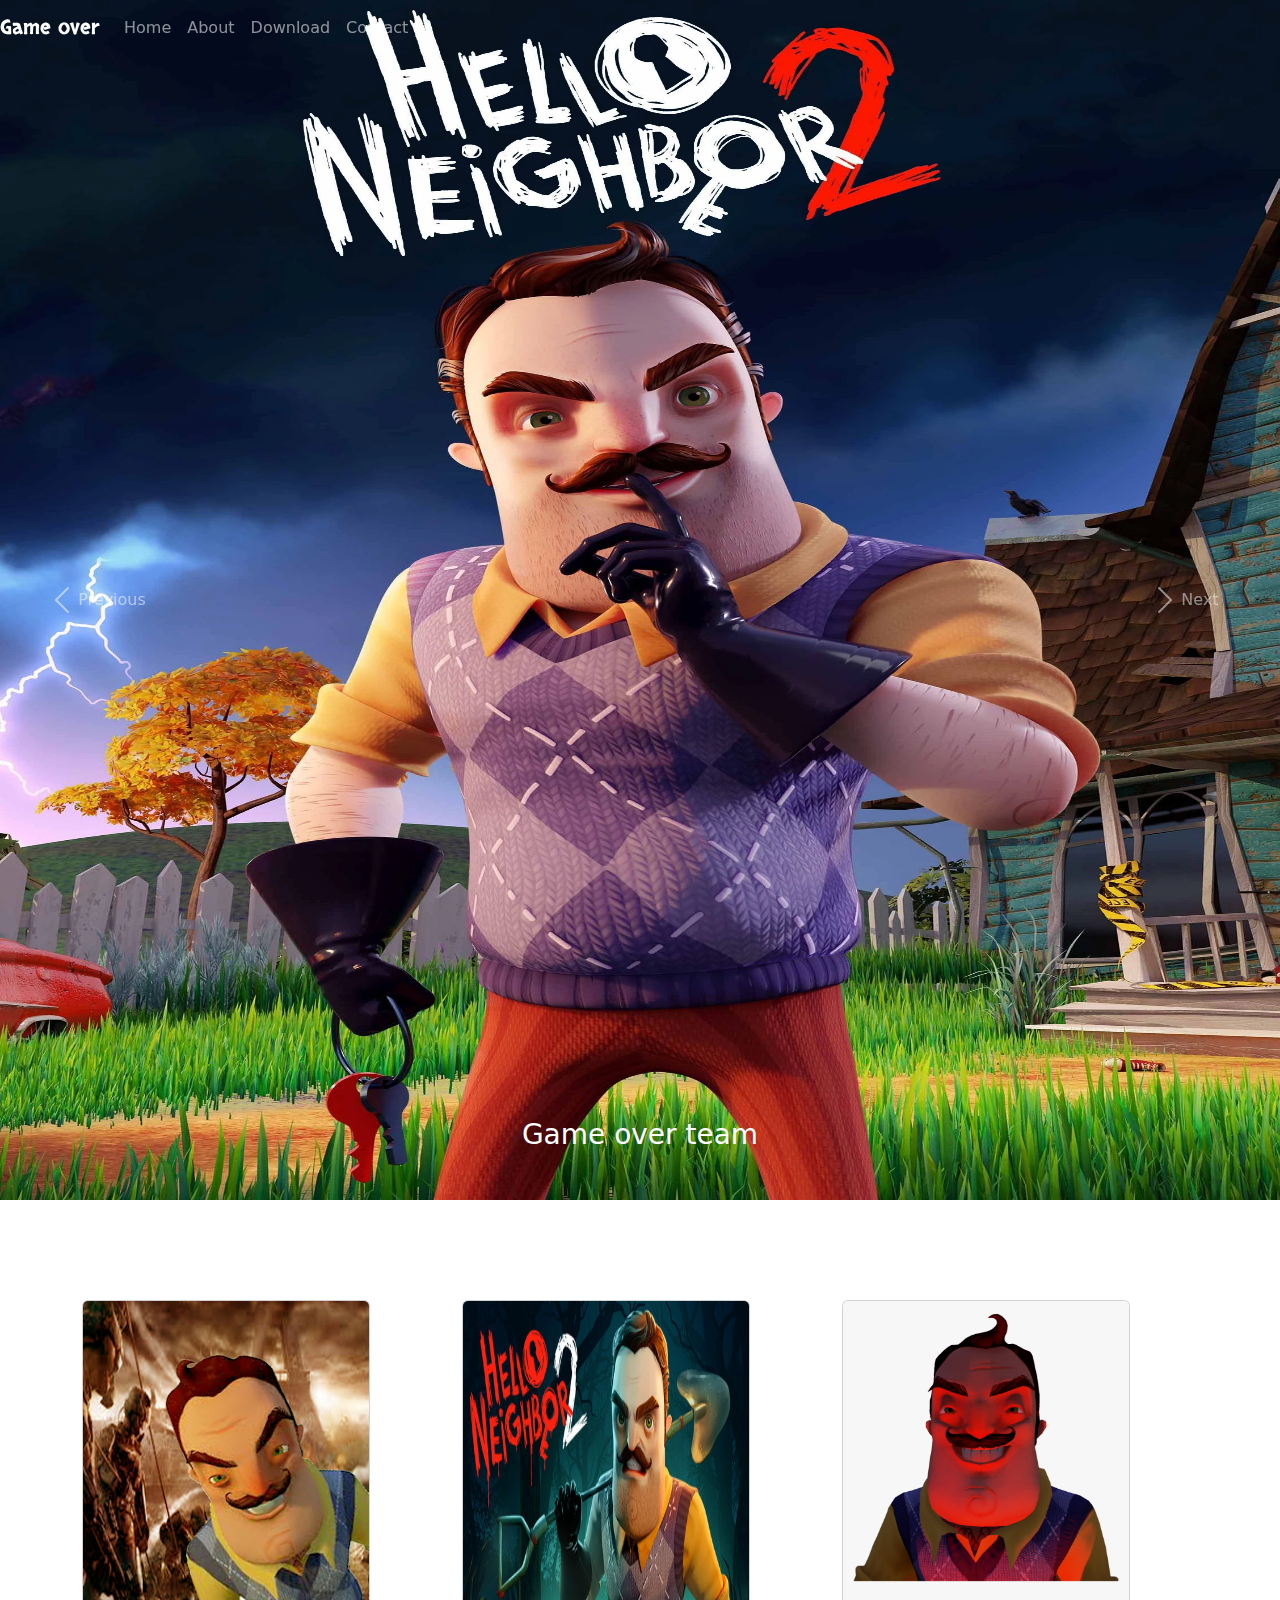
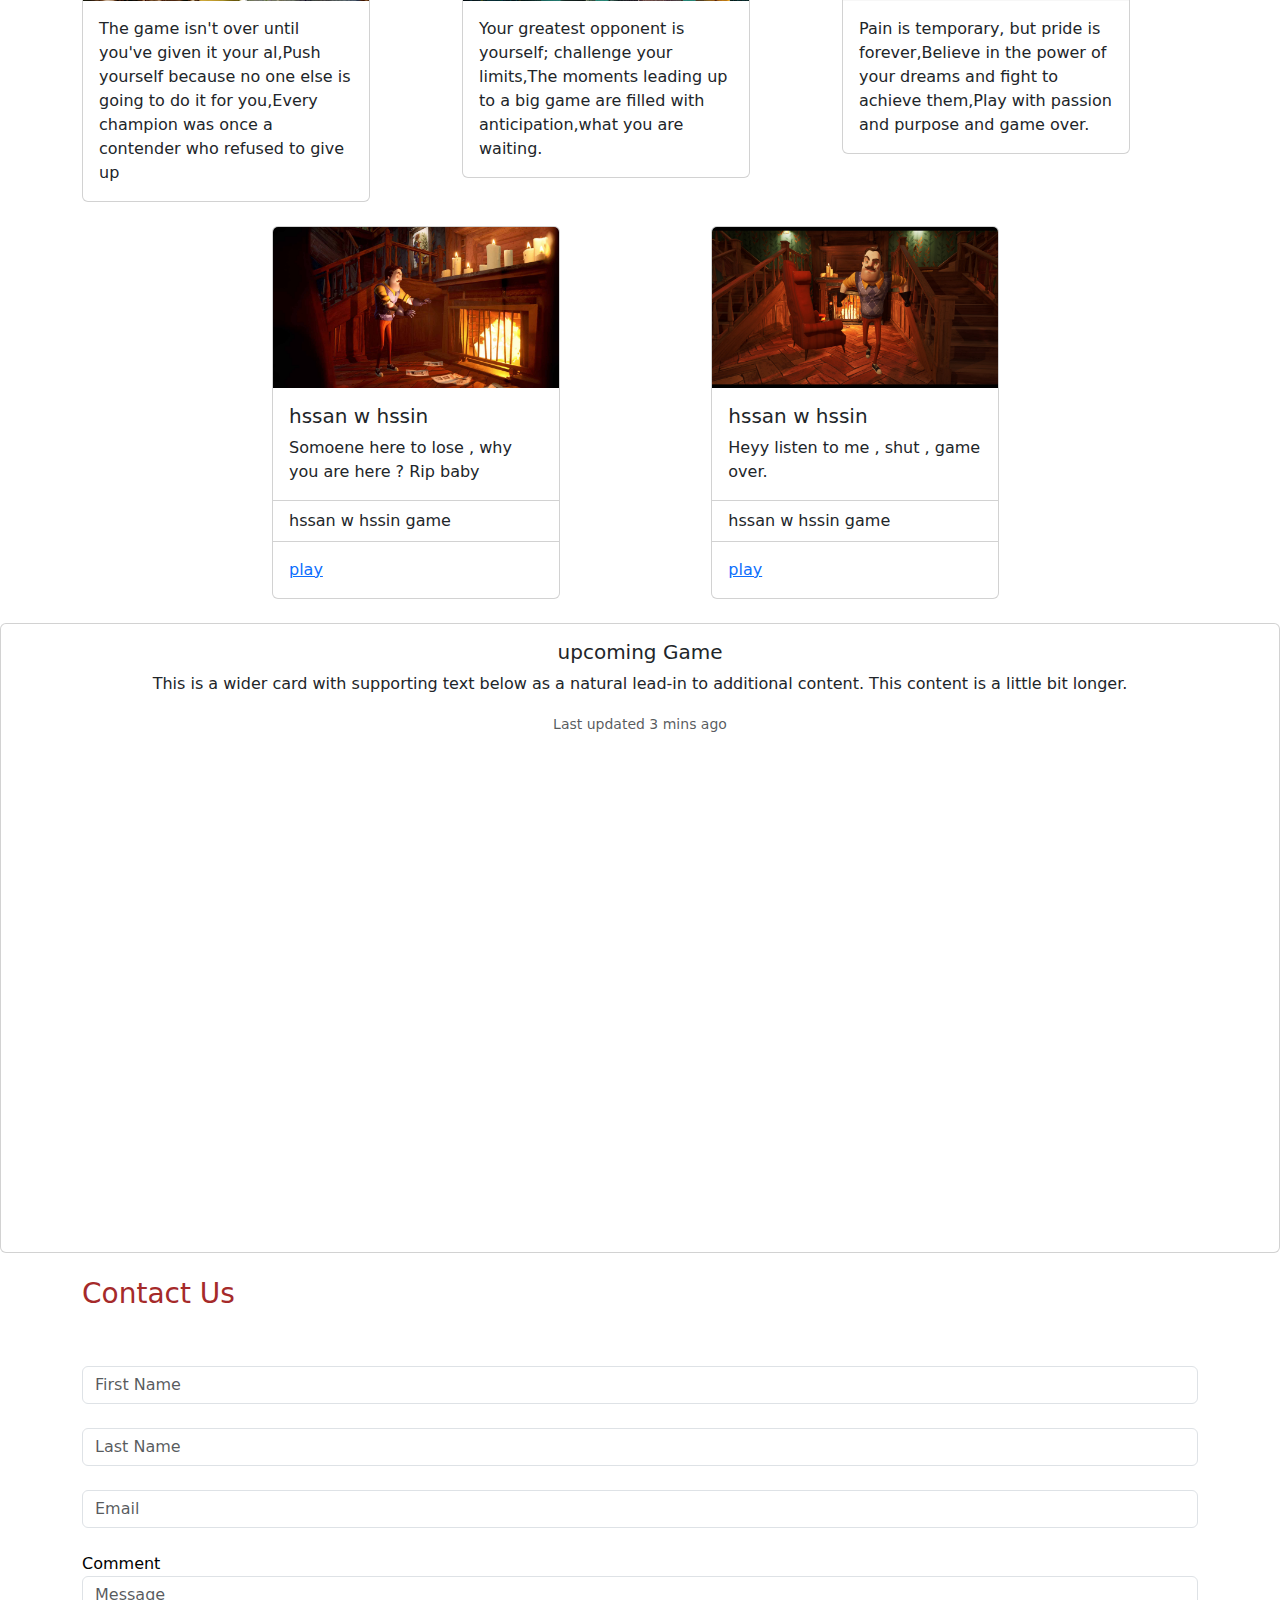
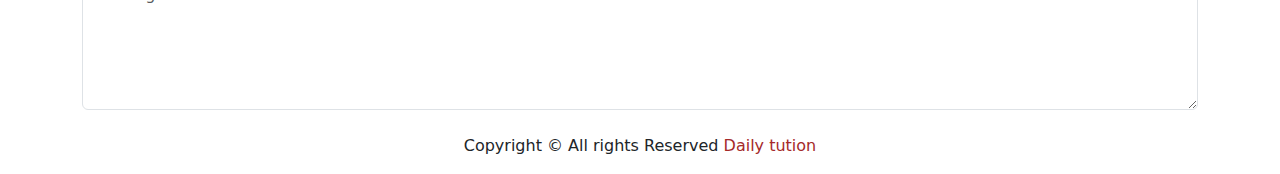
<file: index.html>
<!doctype html>
<html lang="en">
  <head>
    <meta charset="utf-8">
    <meta name="viewport" content="width=device-width, initial-scale=1">
    <title>Bootstrap demo</title>
    <link rel="stylesheet" href="style.css">
    <link href="https://cdn.jsdelivr.net/npm/bootstrap@5.3.3/dist/css/bootstrap.min.css" rel="stylesheet" integrity="sha384-QWTKZyjpPEjISv5WaRU9OFeRpok6YctnYmDr5pNlyT2bRjXh0JMhjY6hW+ALEwIH" crossorigin="anonymous">
    <link rel="preconnect" href="https://fonts.googleapis.com">
<link rel="preconnect" href="https://fonts.gstatic.com" crossorigin>
<link href="https://fonts.googleapis.com/css2?family=Geist+Mono:wght@100..900&family=Lacquer&family=Roboto:ital,wght@1,300&family=Skranji:wght@400;700&family=Source+Code+Pro:ital,wght@0,200..900;1,200..900&display=swap" rel="stylesheet">
  </head>
  <body>


    <div class="site-wrapper">
        <header>
            <nav class="navbar navbar-expand-lg navbar-dark">
                <a class="navbar-brand" href="#" style="font-family:'Skranji', cursive ;">Game over</a>
                <button class="navbar-toggler" type="button" data-toggle="collapse" data-target="#navbarNav" aria-controls="navbarNav" aria-expanded="false" aria-label="Toggle navigation">
                  <span class="navbar-toggler-icon"></span>
                </button>
                <div class="collapse navbar-collapse" id="navbarNav">
                    <div class="div navbar-nav mr-auto"></div>
                  <ul class="navbar-nav">
                    <li class="nav-item active">
                      <a class="nav-link" href="index.html">Home</a>
                    </li>
                    <li class="nav-item">
                      <a class="nav-link" href="About.html">About</a>
                    </li>
                    <li class="nav-item">
                      <a class="nav-link" href="#">Download</a>
                    </li>
                    <li class="nav-item">
                      <a class="nav-link">Contact</a>
                    </li>
                  </ul>
                </div>
              </nav>
        </header>

        <main>
            <div id="carouselExampleFade" class="carousel slide carousel-fade" data-ride="carousel">
                <div class="carousel-inner">
                  <div class="carousel-item active">
                    <img src="1631800046-2071-jaquette-avant.webp" class="d-block w-100" alt="First slide" height="1200" width="100%">
                    <div class="carousel-caption d-none d-md-block">
                        <h3>Game over team</h3>
                    </div>
                  </div>
                  <div class="carousel-item">
                    <img src="maxresdefault.jpg" class="d-block w-100" alt="Second slide" height="1200" width="100%">
                  </div>
                  <div class="carousel-item">
                    <img src="HN2_beta_2.webp" class="d-block w-100" alt="Third slide" height="1200" width="100%">
                  </div>
                </div>
                <button class="carousel-control-prev" type="button" data-target="#carouselExampleFade" data-slide="prev">
                  <span class="carousel-control-prev-icon" aria-hidden="true"></span>
                  <span class="sr-only">Previous</span>
                </button>
                <button class="carousel-control-next" type="button" data-target="#carouselExampleFade" data-slide="next">
                  <span class="carousel-control-next-icon" aria-hidden="true"></span>
                  <span class="sr-only">Next</span>
                </button>
              </div>
        </main>
    </div>

    <section class="section-1">
        <div class="container">
            <div class="row">
                <div class="col-md-4">
                    <div class="card" style="width: 18rem;">
                        <img src="unnamed.png" class="card-img-top" alt="Card image cap" height="300px">
                        <div class="card-body">
                          <p class="card-text text-dark">The game isn't over until you've given it your al,Push yourself because no one else is going to do it for you,Every champion was once a contender who refused to give up</p>
                        </div>
                      </div>
                </div>
                <div class="col-md-4">
                    <div class="card" style="width: 18rem;">
                        <img src="header.jpg" class="card-img-top" alt="Card image cap" height="300px">
                        <div class="card-body">
                          <p class="card-text text-dark">Your greatest opponent is yourself; challenge your limits,The moments leading up to a big game are filled with anticipation,what you are waiting.</p>
                        </div>
                      </div>
                </div>
                <div class="col-md-4">
                    <div class="card" style="width: 18rem;">
                        <img src="482-4822252_hello-neighbor-pc-png-hello-neighbor-imagen-png.png" class="card-img-top" alt="Card image cap" height="300px">
                        <div class="card-body">
                          <p class="card-text text-dark">Pain is temporary, but pride is forever,Believe in the power of your dreams and fight to achieve them,Play with passion and purpose and game over.</p>
                        </div>
                      </div>
                </div>
            </div>
            <div class="row my-4">
                <div class="col-md-4 offset-md-2">
                    <div class="card" style="width: 18rem;">
                        <img src="c35b098d478d4dc693c1481688fd5385_l.jpg" class="card-img-top" alt="card image cap">
                        <div class="card-body">
                          <h5 class="card-title">hssan w hssin</h5>
                          <p class="card-text">Somoene here to lose , why you are here ?  Rip baby</p>
                        </div>
                        <ul class="list-group list-group-flush">
                          <li class="list-group-item">hssan w hssin game</li>
                        </ul>
                        <div class="card-body">
                          <a href="#" class="card-link">play</a>
                        </div>
                      </div>
                </div>
                <div class="col-md-4">
                    <div class="col-md-4 offset-md-2">
                        <div class="card" style="width: 18rem;">
                            <img src="hello-neighbor-2-441e0ea5b2.jpg" class="card-img-top" alt="card image cap">
                            <div class="card-body">
                              <h5 class="card-title">hssan w hssin</h5>
                              <p class="card-text">Heyy listen to me , shut , game over.</p>
                            </div>
                            <ul class="list-group list-group-flush">
                              <li class="list-group-item">hssan w hssin game</li>
                            </ul>
                            <div class="card-body">
                              <a href="#" class="card-link">play</a>
                            </div>
                          </div>
                    </div>
                </div>
            </div>
        </div>

    </section>

    <section class="section-2">
        <div class="card">
            <div class="card-body text-center">
              <h5 class="card-title">upcoming Game</h5>
              <p class="card-text">This is a wider card with supporting text below as a natural lead-in to additional content. This content is a little bit longer.</p>
              <p class="card-text"><small class="text-muted">Last updated 3 mins ago</small></p>
            </div>
            <span class="parralax"></span>
          </div>

    </section>
    <section class="section-3 m-4">
        <div class="container">
            <div class="row mt-4 d-flex justify-content-between">
                <div class="col-md-12">
                    <h3 style="color: brown;">Contact Us</h3>
                </div>
            </div>
            <div class="row mt-4">
                <div class="col-md-12">
                   <form action="" class="mt-4">
                    <div class="form-row">
                        <div class="col">
                            <input type="text" class="form-control" placeholder="First Name">
                        </div>
                        <br>
                        <div class="col">
                            <input type="text" class="form-control" placeholder="Last Name">
                        </div>
                        <br>
                        <div class="col">
                            <input type="text" class="form-control" placeholder="Email">
                        </div>
                        <br>
                        <div class="col">
                            <label for="" class="text-black">Comment</label> 
                            <textarea name="" id="exampletextareacontrol" rows="5" class="form-control" placeholder="Message"></textarea>
                        </div>
                    </div>
                   </form>
                </div>
            </div>

        </div>

    </section>

    <section class="section-4">
        <p class="text-center text-dark">
            Copyright &copy; All rights Reserved <span style="color: brown;">Daily tution</span>
        </p>

    </section>
    <script src="https://cdn.jsdelivr.net/npm/jquery@3.5.1/dist/jquery.slim.min.js" integrity="sha384-DfXdz2htPH0lsSSs5nCTpuj/zy4C+OGpamoFVy38MVBnE+IbbVYUew+OrCXaRkfj" crossorigin="anonymous"></script>
    <script src="https://cdn.jsdelivr.net/npm/popper.js@1.16.1/dist/umd/popper.min.js" integrity="sha384-9/reFTGAW83EW2RDu2S0VKaIzap3H66lZH81PoYlFhbGU+6BZp6G7niu735Sk7lN" crossorigin="anonymous"></script>
    <script src="https://cdn.jsdelivr.net/npm/bootstrap@4.6.2/dist/js/bootstrap.min.js" integrity="sha384-+sLIOodYLS7CIrQpBjl+C7nPvqq+FbNUBDunl/OZv93DB7Ln/533i8e/mZXLi/P+" crossorigin="anonymous"></script>
  </body>
</html>
</file>
<file: style.css>
body{
    margin: 0%;
    padding: 0%;
    background-color: rgb(0, 0, 0);
}

.navbar{
    background-color: transparent;
    position: relative;
    z-index: 4;
}

.nav-link{
    font-size: 14px;
}

main{
   position: absolute;
    top: 0%;
    z-index: 0;
    width: 100%;
}

.carousel-control-prev, .carousel-control-next{
    width: 10%;
}

.site-wrapper{
    height: 1300px;
}

.parralax{
    background-image: url(Hello-Neighbor-2-Announcement-Trailer-_-Xbox-Series-X-PC-2-28-screenshot-scaled.jpg);
    background-attachment: fixed;
    background-position: center;
    background-repeat: no-repeat;
    height: 500px;
}

@media only screen and (max-device-width:320px){
    .site-wrapper{
        height: 200px;
    }
    .col-md-4{
        margin: 5% 0%;
    }
    .carousel-control-prev, .carousel-control-next{
        display: none;
    }

}
</file>
